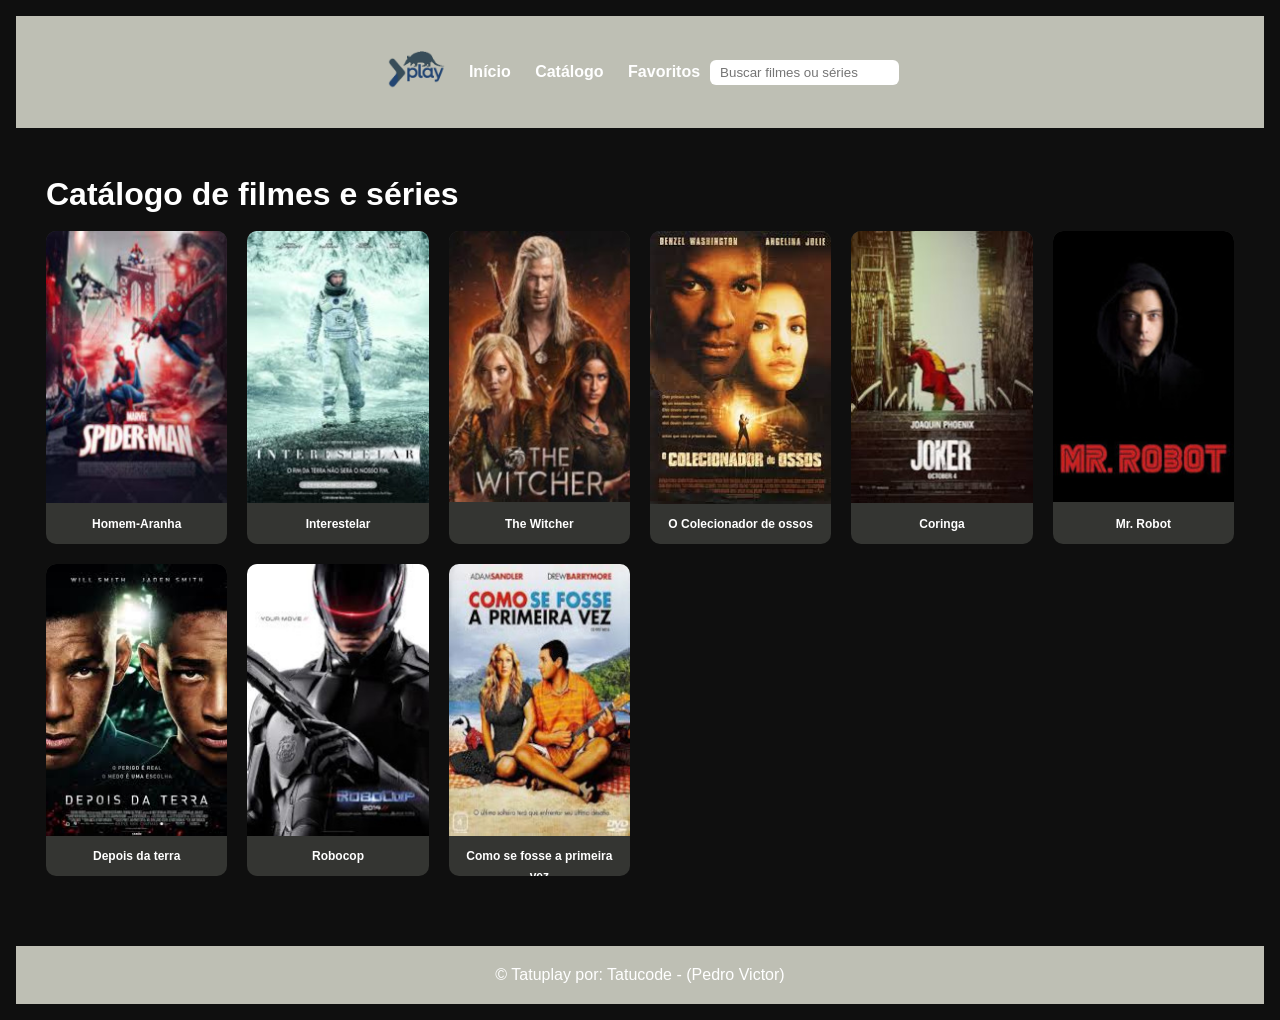
<file: index.html>
<!DOCTYPE html>
<html lang="pt-br">
<head>
    <meta charset="UTF-8">
    <meta name="viewport" content="width=device-width, initial-scale=1.0">
    <link rel="stylesheet" href="style.css">
    <link rel="shortcut icon" href="imagens/logo.png" type="image/x-icon">
    <title>Tatuplay</title>
</head>
<body>
   <header class="header">
    <div class="logo">
        <img src="imagens/logo.png" alt="Logo TatuPlay">
    </div>

    <nav class="nav">
        <a href="#">Início</a>
        <a href="#">Catálogo</a>
        <a href="#">Favoritos</a>
    </nav>

    <div class="search">
        <input type="text" placeholder="Buscar filmes ou séries">
    </div>
   </header>
<br>
   <main class="main">
    <h1 class="h1">Catálogo de filmes e séries</h1>
    <br>
    <section class="catalog">
        <article class="card">
            <a href="homem-aranha.html" target="_self" rel="next"><img src="imagens/thumbnails/thumb-1.jpg" alt="Homem-Aranha"></a>
            <h3>Homem-Aranha</h3>
        </article>
        
        <article class="card">
            <a href="interestelar.html" target="_self" rel="next"><img src="imagens/thumbnails/thumb-2.jpg" alt="Interestelar"></a>
            <h3>Interestelar</h3>
        </article>

        <article class="card">
            <a href="the-witcher.html"><img src="imagens/thumbnails/thumb-3.jpg" alt="The Witcher"></a>
            <h3>The Witcher</h3>
        </article>

        <article class="card">
            <a href="colecionador-de-ossos.html"><img src="imagens/thumbnails/thumb-4.jpg" alt="O Colecionador de ossos"></a>
            <h3>O Colecionador de ossos</h3>
        </article>

        <article class="card">
            <a href="coringa.html"><img src="imagens/thumbnails/thumb-5.jpg" alt="Coringa"></a>
            <h3>Coringa</h3>
        </article>

        <article class="card">
            <a href="mr-robot.html"><img src="imagens/thumbnails/thumb-6.jpg" alt="Mr. Robot"></a>
            <h3>Mr. Robot</h3>
        </article>

        <article class="card">
            <a href="depois-da-terra.html"><img src="imagens/thumbnails/thumb-7.jpg" alt="Depois da terra"></a>
            <h3>Depois da terra</h3>
        </article>

        <article class="card">
            <a href="robocop.html"><img src="imagens/thumbnails/thumb-8.jpg" alt="Robocop"></a>
            <h3>Robocop</h3>
        </article>

        <article class="card">
            <a href="como-se-fosse.html"><img src="imagens/thumbnails/thumb-9.jpg" alt="Como se fosse a primeira vez"></a>
            <h3>Como se fosse a primeira vez</h3>
        </article>

       
    </section>
   </main>

   <footer class="footer">
    <p>&copy  Tatuplay
        por: Tatucode - (Pedro Victor)
    </p>
   </footer>
</body>
</html>
</file>
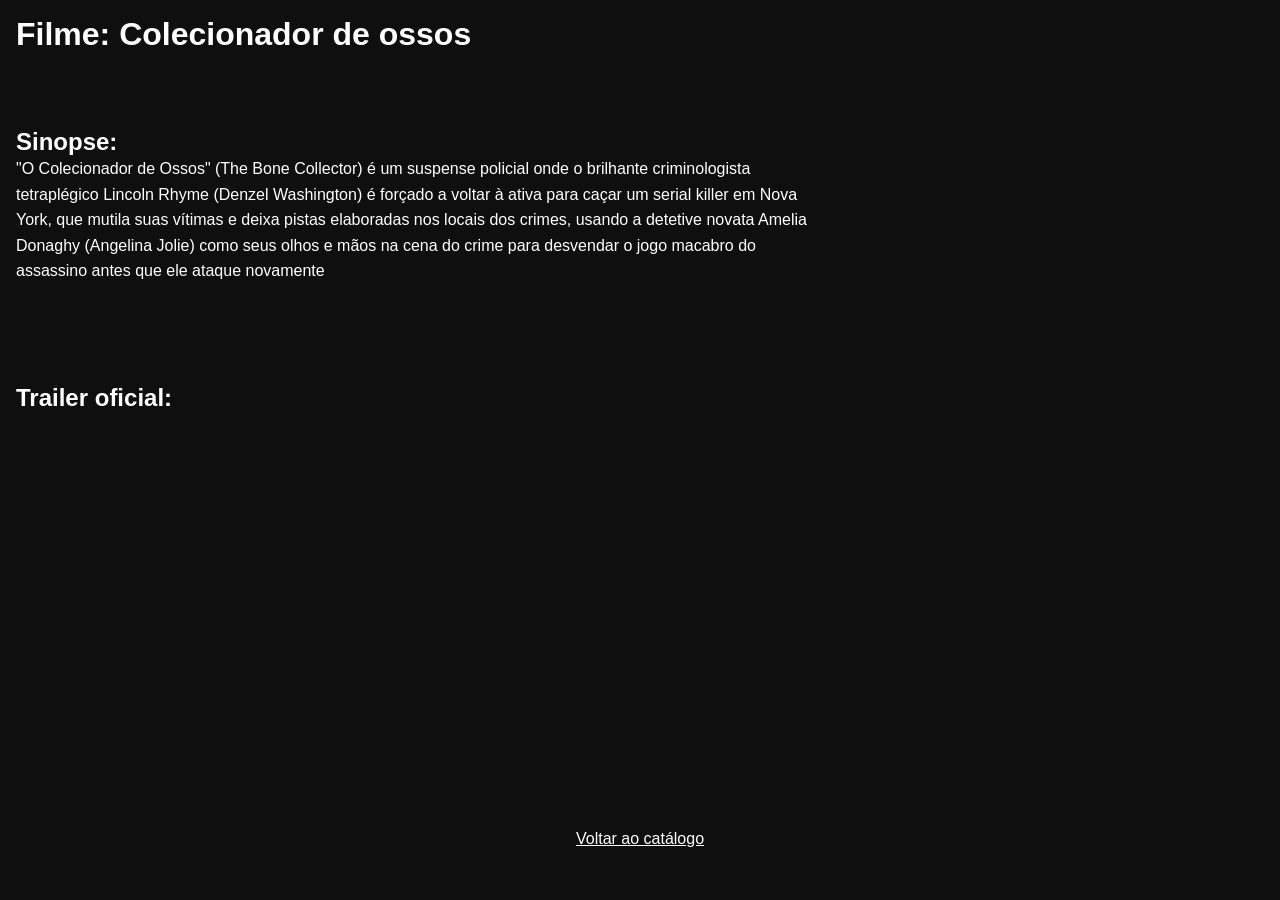
<file: colecionador-de-ossos.html>
<!DOCTYPE html>
<html lang="pt-br">
<head>
    <meta charset="UTF-8">
    <meta name="viewport" content="width=device-width, initial-scale=1.0">
    <title>Colecionador de ossos</title>
    <link rel="stylesheet" href="style.css">
</head>
<body >
    <h1 class="titulo">Filme: Colecionador de ossos</h1>
    <section class="sinopse">
        <h2 >Sinopse:</h2>
        <p>"O Colecionador de Ossos" (The Bone Collector) é um suspense policial onde o brilhante criminologista tetraplégico Lincoln Rhyme (Denzel Washington) é forçado a voltar à ativa para caçar um serial killer em Nova York, que mutila suas vítimas e deixa pistas elaboradas nos locais dos crimes, usando a detetive novata Amelia Donaghy (Angelina Jolie) como seus olhos e mãos na cena do crime para desvendar o jogo macabro do assassino antes que ele ataque novamente</p>
    </section>
    
    <section class="trailer">
        <h2>Trailer oficial:</h2>
        <div class="video-container"><iframe  width="800" height="400" src="https://www.youtube.com/embed/nll3PpRr7fM" title="O Colecionador De Ossos (1999) | Trailer Legendado" frameborder="0" allow="accelerometer; autoplay; clipboard-write; encrypted-media; gyroscope; picture-in-picture; web-share" referrerpolicy="strict-origin-when-cross-origin" allowfullscreen></iframe></div>
    </section>
    <br>
    <p style="text-align: center;"><a href="index.html" target="_self" rel="prev" style="color: white; ">Voltar ao catálogo</a></p>
</body>
</html>
</file>
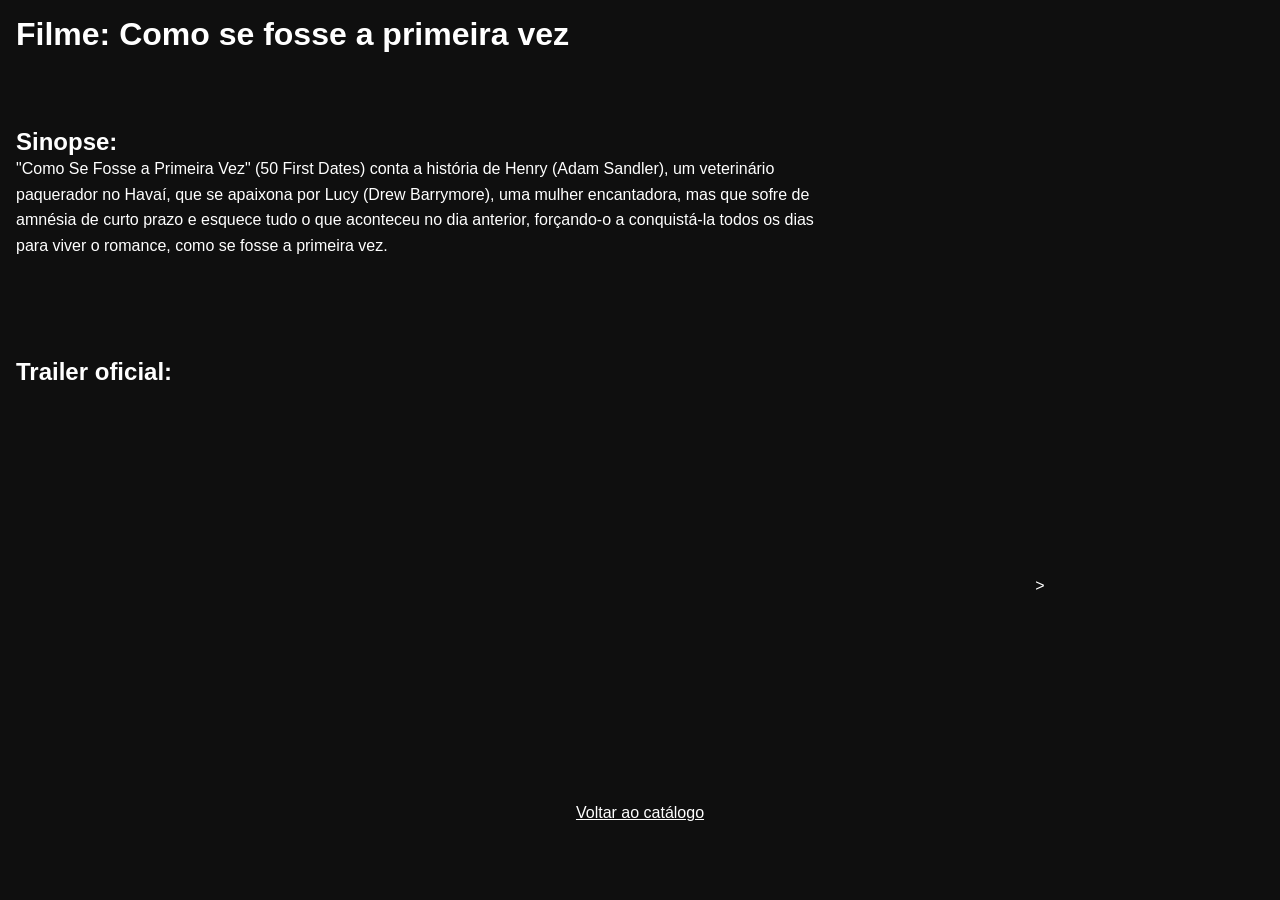
<file: como-se-fosse.html>
<!DOCTYPE html>
<html lang="pt-br">
<head>
    <meta charset="UTF-8">
    <meta name="viewport" content="width=device-width, initial-scale=1.0">
    <title>Como se fosse a primeira vez</title>
    <link rel="stylesheet" href="style.css">
</head>
<body >
    <h1 class="titulo">Filme: Como se fosse a primeira vez</h1>
    <section class="sinopse">
        <h2 >Sinopse:</h2>
        <p>"Como Se Fosse a Primeira Vez" (50 First Dates) conta a história de Henry (Adam Sandler), um veterinário paquerador no Havaí, que se apaixona por Lucy (Drew Barrymore), uma mulher encantadora, mas que sofre de amnésia de curto prazo e esquece tudo o que aconteceu no dia anterior, forçando-o a conquistá-la todos os dias para viver o romance, como se fosse a primeira vez.</p>
    </section>
    
    <section class="trailer">
        <h2>Trailer oficial:</h2>
        <div class="video-container"><iframe  width="800" height="400" src="https://www.youtube.com/embed/YuwH_MHGYdA" title="Como Se Fosse a Primeira Vez | Trailer (Teaser) | Dublado (Brasil) (FHD)" frameborder="0" allow="accelerometer; autoplay; clipboard-write; encrypted-media; gyroscope; picture-in-picture; web-share" referrerpolicy="strict-origin-when-cross-origin" allowfullscreen></iframe>></div>
    </section>
    <br>
    <p style="text-align: center;"><a href="index.html" target="_self" rel="prev" style="color: white; ">Voltar ao catálogo</a></p>
</body>
</html>
</file>
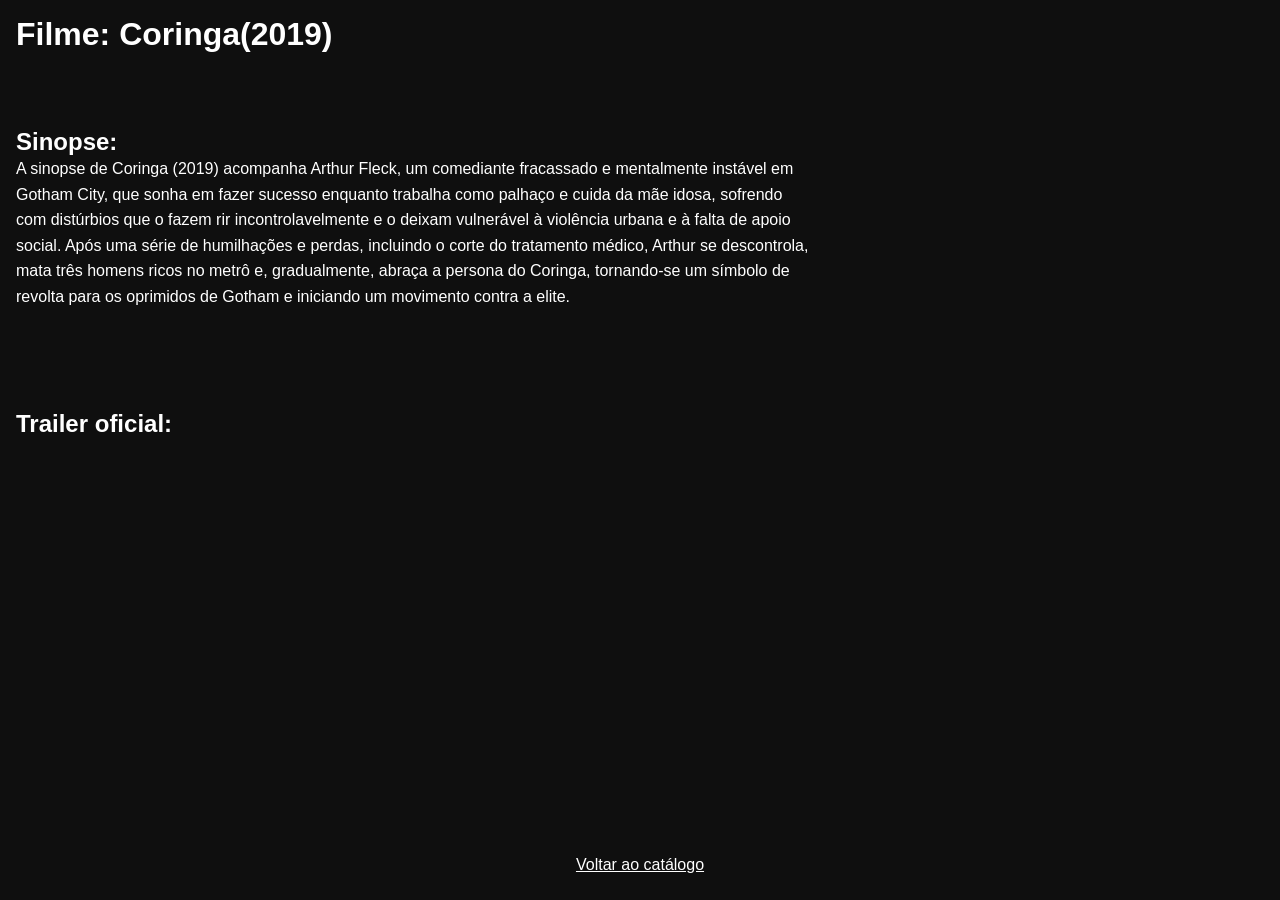
<file: coringa.html>
<!DOCTYPE html>
<html lang="pt-br">
<head>
    <meta charset="UTF-8">
    <meta name="viewport" content="width=device-width, initial-scale=1.0">
    <title>Coringa</title>
    <link rel="stylesheet" href="style.css">
</head>
<body >
    <h1 class="titulo">Filme: Coringa(2019)</h1>
    <section class="sinopse">
        <h2 >Sinopse:</h2>
        <p>A sinopse de Coringa (2019) acompanha Arthur Fleck, um comediante fracassado e mentalmente instável em Gotham City, que sonha em fazer sucesso enquanto trabalha como palhaço e cuida da mãe idosa, sofrendo com distúrbios que o fazem rir incontrolavelmente e o deixam vulnerável à violência urbana e à falta de apoio social. Após uma série de humilhações e perdas, incluindo o corte do tratamento médico, Arthur se descontrola, mata três homens ricos no metrô e, gradualmente, abraça a persona do Coringa, tornando-se um símbolo de revolta para os oprimidos de Gotham e iniciando um movimento contra a elite. </p>
    </section>
    
    <section class="trailer">
        <h2>Trailer oficial:</h2>
        <div class="video-container"><iframe  width="800" height="400" src="https://www.youtube.com/embed/jfVTJm9NilA" title="Coringa - Trailer Final" frameborder="0" allow="accelerometer; autoplay; clipboard-write; encrypted-media; gyroscope; picture-in-picture; web-share" referrerpolicy="strict-origin-when-cross-origin" allowfullscreen></iframe></div>
    </section>
    <br>
    <p style="text-align: center;"><a href="index.html" target="_self" rel="prev" style="color: white; ">Voltar ao catálogo</a></p>
</body>
</html>
</file>
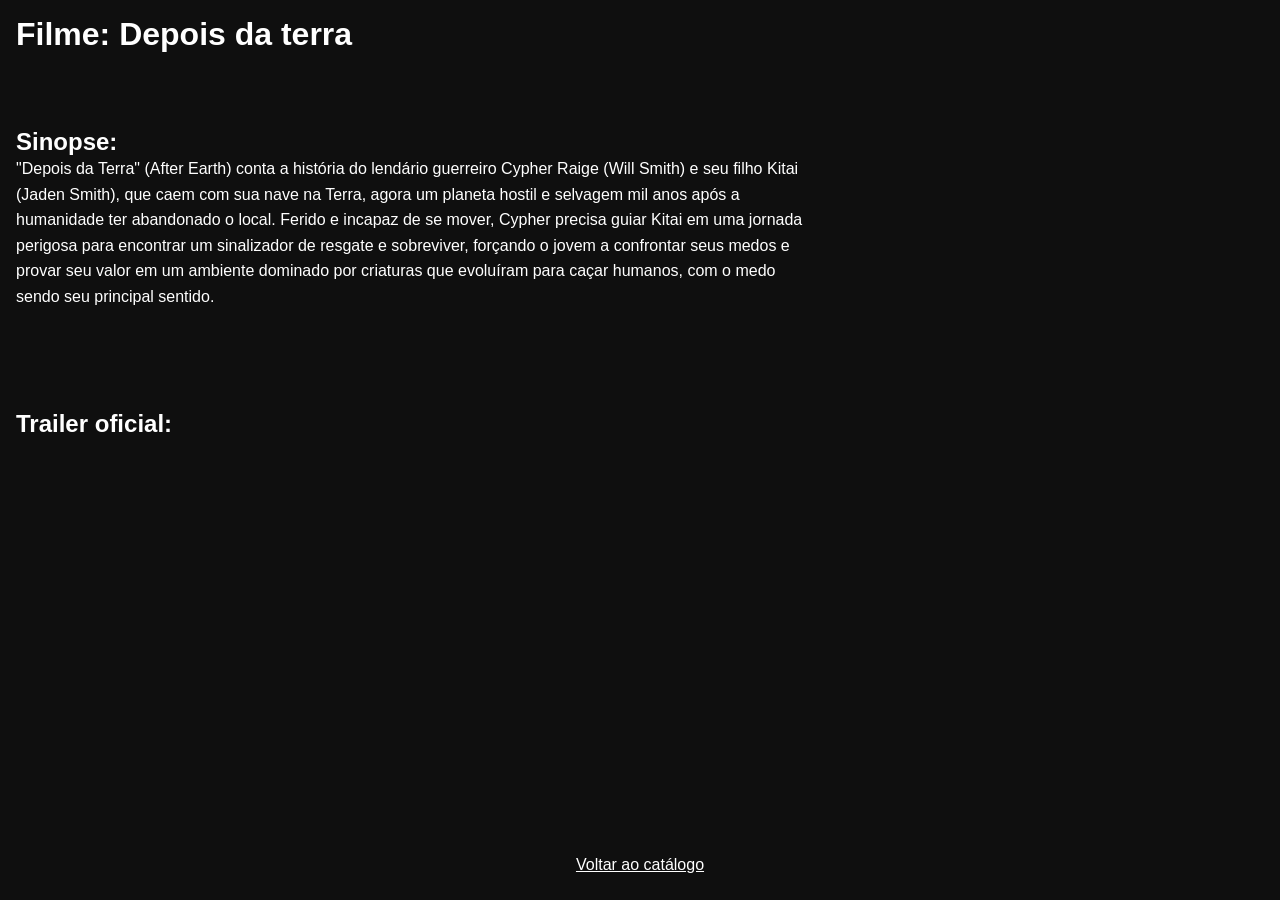
<file: depois-da-terra.html>
<!DOCTYPE html>
<html lang="pt-br">
<head>
    <meta charset="UTF-8">
    <meta name="viewport" content="width=device-width, initial-scale=1.0">
    <title>Depois da terra</title>
    <link rel="stylesheet" href="style.css">
</head>
<body >
    <h1 class="titulo">Filme: Depois da terra</h1>
    <section class="sinopse">
        <h2 >Sinopse:</h2>
        <p>"Depois da Terra" (After Earth) conta a história do lendário guerreiro Cypher Raige (Will Smith) e seu filho Kitai (Jaden Smith), que caem com sua nave na Terra, agora um planeta hostil e selvagem mil anos após a humanidade ter abandonado o local. Ferido e incapaz de se mover, Cypher precisa guiar Kitai em uma jornada perigosa para encontrar um sinalizador de resgate e sobreviver, forçando o jovem a confrontar seus medos e provar seu valor em um ambiente dominado por criaturas que evoluíram para caçar humanos, com o medo sendo seu principal sentido. </p>
    </section>
    
    <section class="trailer">
        <h2>Trailer oficial:</h2>
        <div class="video-container"><iframe width="800" height="400" src="https://www.youtube.com/embed/u8uz0zjli28" title="DEPOIS DA TERRA - Trailer Oficial Português" frameborder="0" allow="accelerometer; autoplay; clipboard-write; encrypted-media; gyroscope; picture-in-picture; web-share" referrerpolicy="strict-origin-when-cross-origin" allowfullscreen></iframe></div>
    </section>
    <br>
    <p style="text-align: center;"><a href="index.html" target="_self" rel="prev" style="color: white; ">Voltar ao catálogo</a></p>
</body>
</html>
</file>
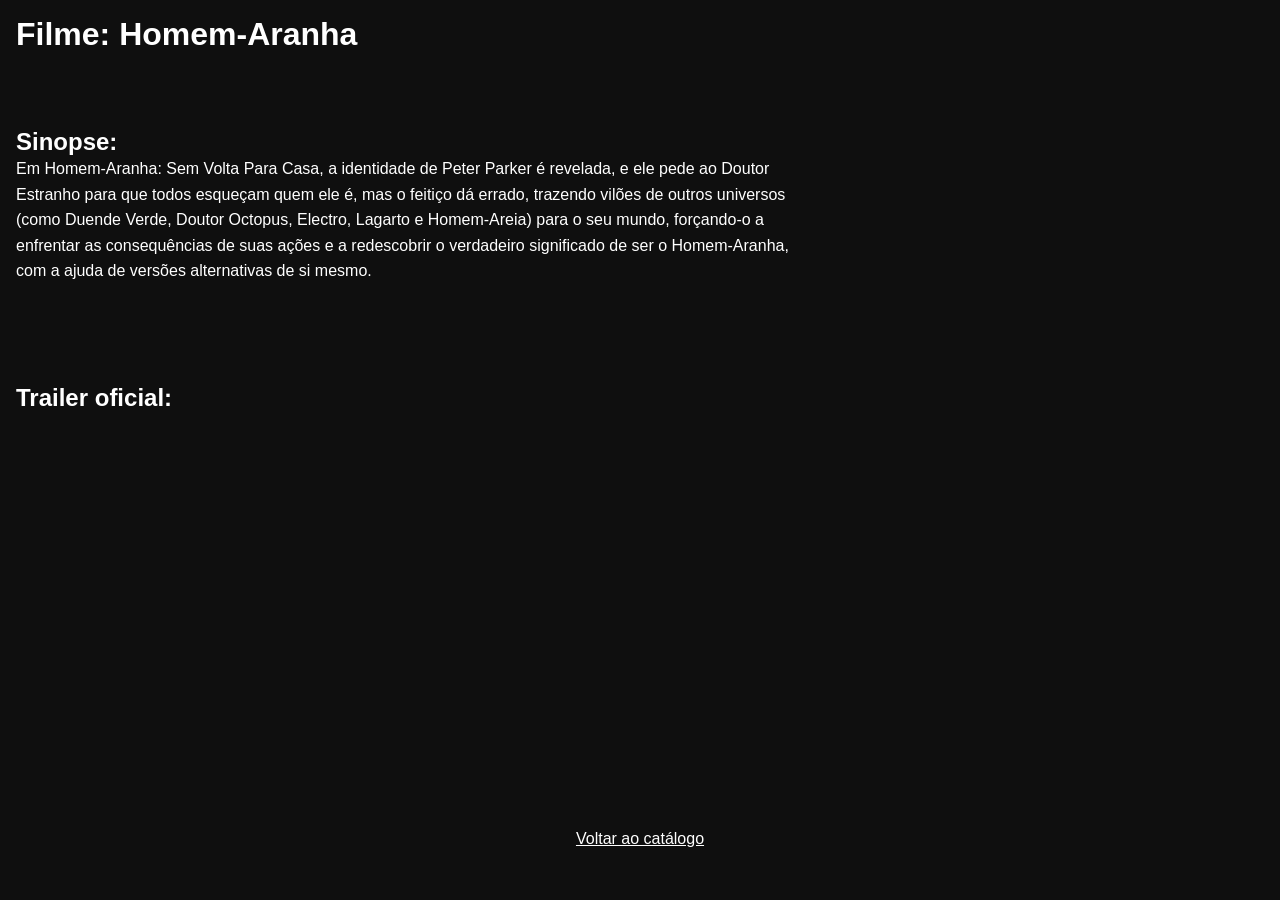
<file: homem-aranha.html>
<!DOCTYPE html>
<html lang="pt-br">
<head>
    <meta charset="UTF-8">
    <meta name="viewport" content="width=device-width, initial-scale=1.0">
    <title>Homem-Aranha</title>
    <link rel="stylesheet" href="style.css">
</head>
<body >
    <h1 class="titulo">Filme: Homem-Aranha</h1>
    <section class="sinopse">
        <h2 >Sinopse:</h2>
        <p>Em Homem-Aranha: Sem Volta Para Casa, a identidade de Peter Parker é revelada, e ele pede ao Doutor Estranho para que todos esqueçam quem ele é, mas o feitiço dá errado, trazendo vilões de outros universos (como Duende Verde, Doutor Octopus, Electro, Lagarto e Homem-Areia) para o seu mundo, forçando-o a enfrentar as consequências de suas ações e a redescobrir o verdadeiro significado de ser o Homem-Aranha, com a ajuda de versões alternativas de si mesmo.</p>
    </section>
    
    <section class="trailer">
        <h2>Trailer oficial:</h2>
        <div class="video-container"><iframe  width="800" height="400" src="https://www.youtube.com/embed/bHzGeci_8wc?si=sG7jsXtVYptaUqJG" title="YouTube video player" frameborder="0" allow="accelerometer; autoplay; clipboard-write; encrypted-media; gyroscope; picture-in-picture; web-share" referrerpolicy="strict-origin-when-cross-origin" allowfullscreen></iframe></div>
    </section>
    <br>
    <p style="text-align: center;"><a href="index.html" target="_self" rel="prev" style="color: white; ">Voltar ao catálogo</a></p>
</body>
</html>
</file>
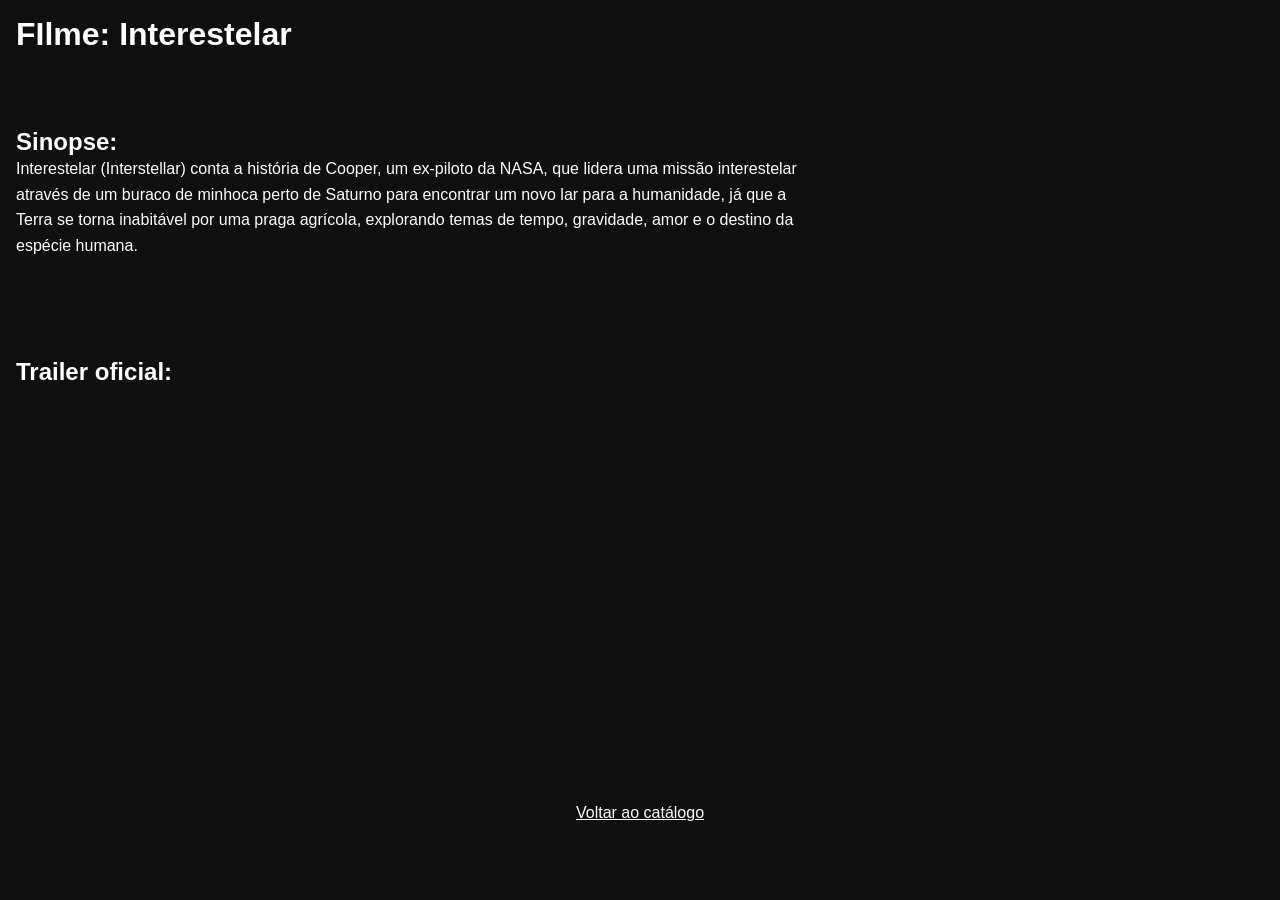
<file: interestelar.html>
<!DOCTYPE html>
<html lang="pt-br">
<head>
    <meta charset="UTF-8">
    <meta name="viewport" content="width=device-width, initial-scale=1.0">
    <title>Interestelar</title>
    <link rel="stylesheet" href="style.css">
</head>
<body >
    <h1 class="titulo">FIlme: Interestelar</h1>
    <section class="sinopse">
        <h2 >Sinopse:</h2>
        <p>Interestelar (Interstellar) conta a história de Cooper, um ex-piloto da NASA, que lidera uma missão interestelar através de um buraco de minhoca perto de Saturno para encontrar um novo lar para a humanidade, já que a Terra se torna inabitável por uma praga agrícola, explorando temas de tempo, gravidade, amor e o destino da espécie humana.</p>
    </section>
    
    <section class="trailer">
        <h2>Trailer oficial:</h2>
        <div class="video-container"><iframe  width="800" height="400" src="https://www.youtube.com/embed/UpGFBQOrZmQ" title="Interestelar | Relançamento | Trailer Dublado | Hoje nos cinemas" frameborder="0" allow="accelerometer; autoplay; clipboard-write; encrypted-media; gyroscope; picture-in-picture; web-share" referrerpolicy="strict-origin-when-cross-origin" allowfullscreen></iframe></iframe></div>
    </section>
    <br>
    <p style="text-align: center;"><a href="index.html" target="_self" rel="prev" style="color: white; ">Voltar ao catálogo</a></p>
    
</body>
</html>
</file>
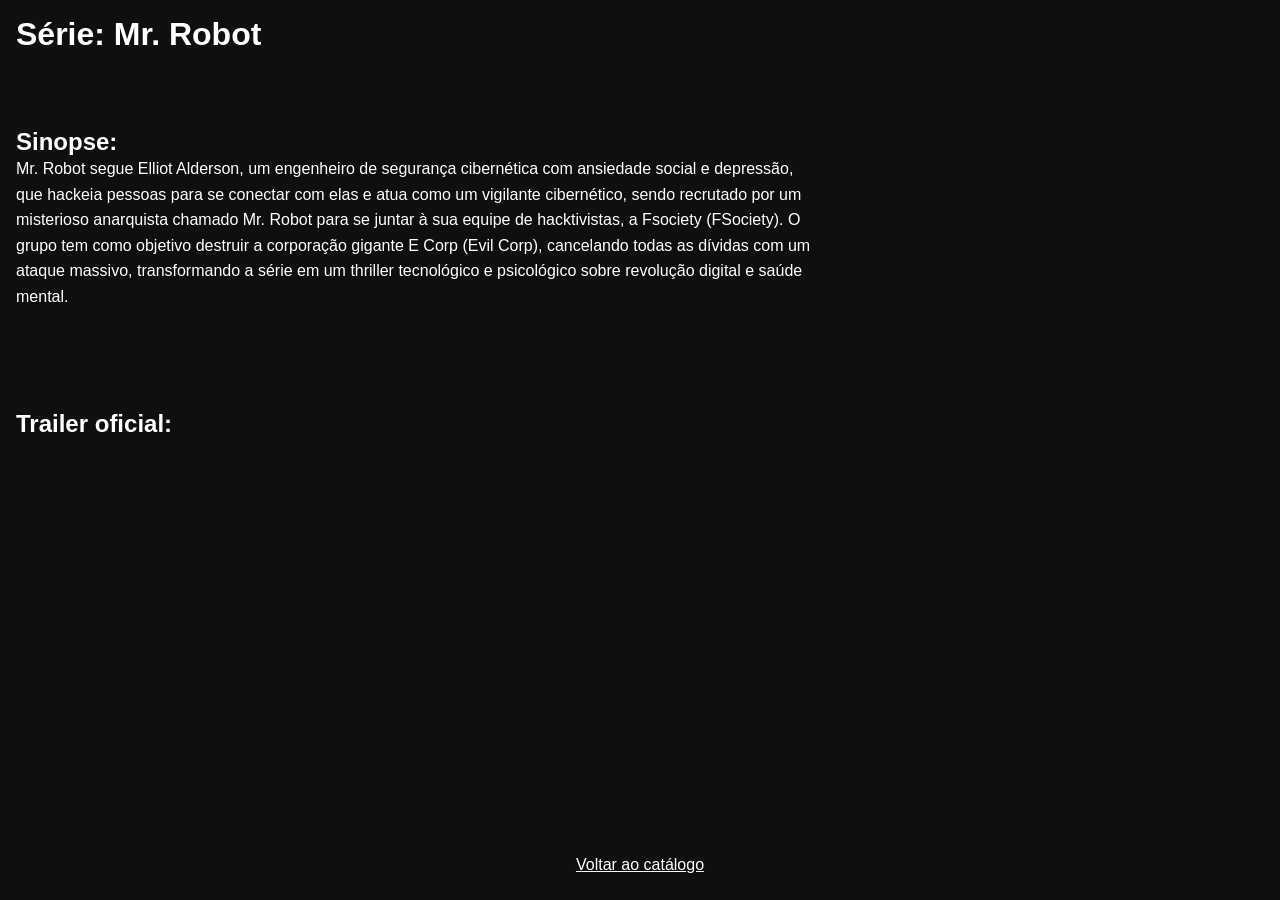
<file: mr-robot.html>
<!DOCTYPE html>
<html lang="pt-br">
<head>
    <meta charset="UTF-8">
    <meta name="viewport" content="width=device-width, initial-scale=1.0">
    <title>Mr. Robot</title>
    <link rel="stylesheet" href="style.css">
</head>
<body >
    <h1 class="titulo">Série: Mr. Robot</h1>
    <section class="sinopse">
        <h2 >Sinopse:</h2>
        <p>Mr. Robot segue Elliot Alderson, um engenheiro de segurança cibernética com ansiedade social e depressão, que hackeia pessoas para se conectar com elas e atua como um vigilante cibernético, sendo recrutado por um misterioso anarquista chamado Mr. Robot para se juntar à sua equipe de hacktivistas, a Fsociety (FSociety). O grupo tem como objetivo destruir a corporação gigante E Corp (Evil Corp), cancelando todas as dívidas com um ataque massivo, transformando a série em um thriller tecnológico e psicológico sobre revolução digital e saúde mental. </p>
    </section>
    
    <section class="trailer">
        <h2>Trailer oficial:</h2>
        <div class="video-container"><iframe  width="800" height="400" src="https://www.youtube.com/embed/8qZYW_1hj2g" title="Mr  Robot  Trailer Oficial - Legendado [PT-BR]" frameborder="0" allow="accelerometer; autoplay; clipboard-write; encrypted-media; gyroscope; picture-in-picture; web-share" referrerpolicy="strict-origin-when-cross-origin" allowfullscreen></iframe></div>
    </section>
    <br>
    <p style="text-align: center;"><a href="index.html" target="_self" rel="prev" style="color: white; ">Voltar ao catálogo</a></p>
</body>
</html>
</file>
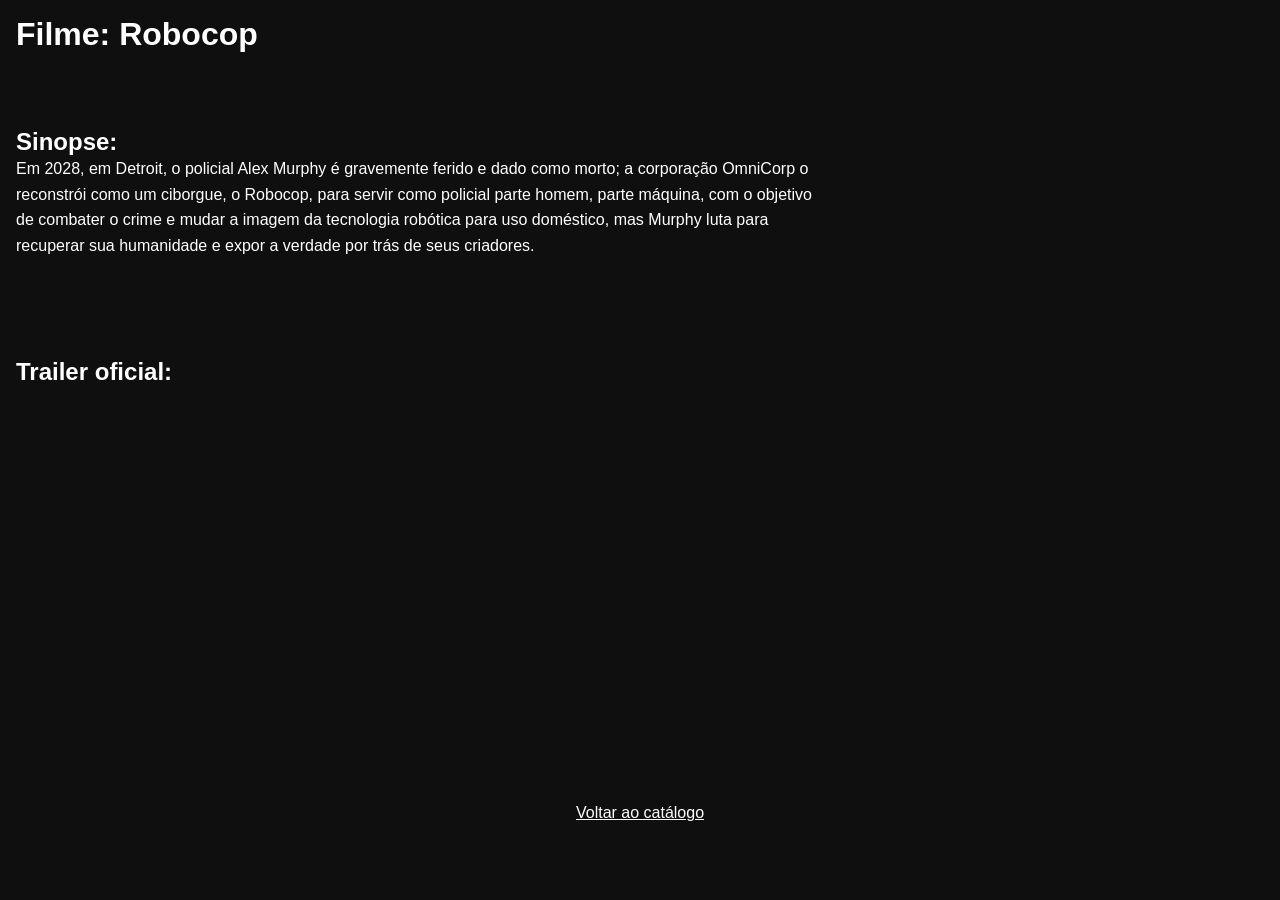
<file: robocop.html>
<!DOCTYPE html>
<html lang="pt-br">
<head>
    <meta charset="UTF-8">
    <meta name="viewport" content="width=device-width, initial-scale=1.0">
    <title>Robocop</title>
    <link rel="stylesheet" href="style.css">
</head>
<body >
    <h1 class="titulo">Filme: Robocop</h1>
    <section class="sinopse">
        <h2 >Sinopse:</h2>
        <p>Em 2028, em Detroit, o policial Alex Murphy é gravemente ferido e dado como morto; a corporação OmniCorp o reconstrói como um ciborgue, o Robocop, para servir como policial parte homem, parte máquina, com o objetivo de combater o crime e mudar a imagem da tecnologia robótica para uso doméstico, mas Murphy luta para recuperar sua humanidade e expor a verdade por trás de seus criadores.  </p>
    </section>
    
    <section class="trailer">
        <h2>Trailer oficial:</h2>
        <div class="video-container"><iframe width="800" height="400" src="https://www.youtube.com/embed/OSCyZOQFq0U" title="Robocop | trailer 1 legendado | Em exibição nos cinemas" frameborder="0" allow="accelerometer; autoplay; clipboard-write; encrypted-media; gyroscope; picture-in-picture; web-share" referrerpolicy="strict-origin-when-cross-origin" allowfullscreen></iframe></div>
    </section>
    <br>
    <p style="text-align: center;"><a href="index.html" target="_self" rel="prev" style="color: white; ">Voltar ao catálogo</a></p>
</body>
</html>
</file>
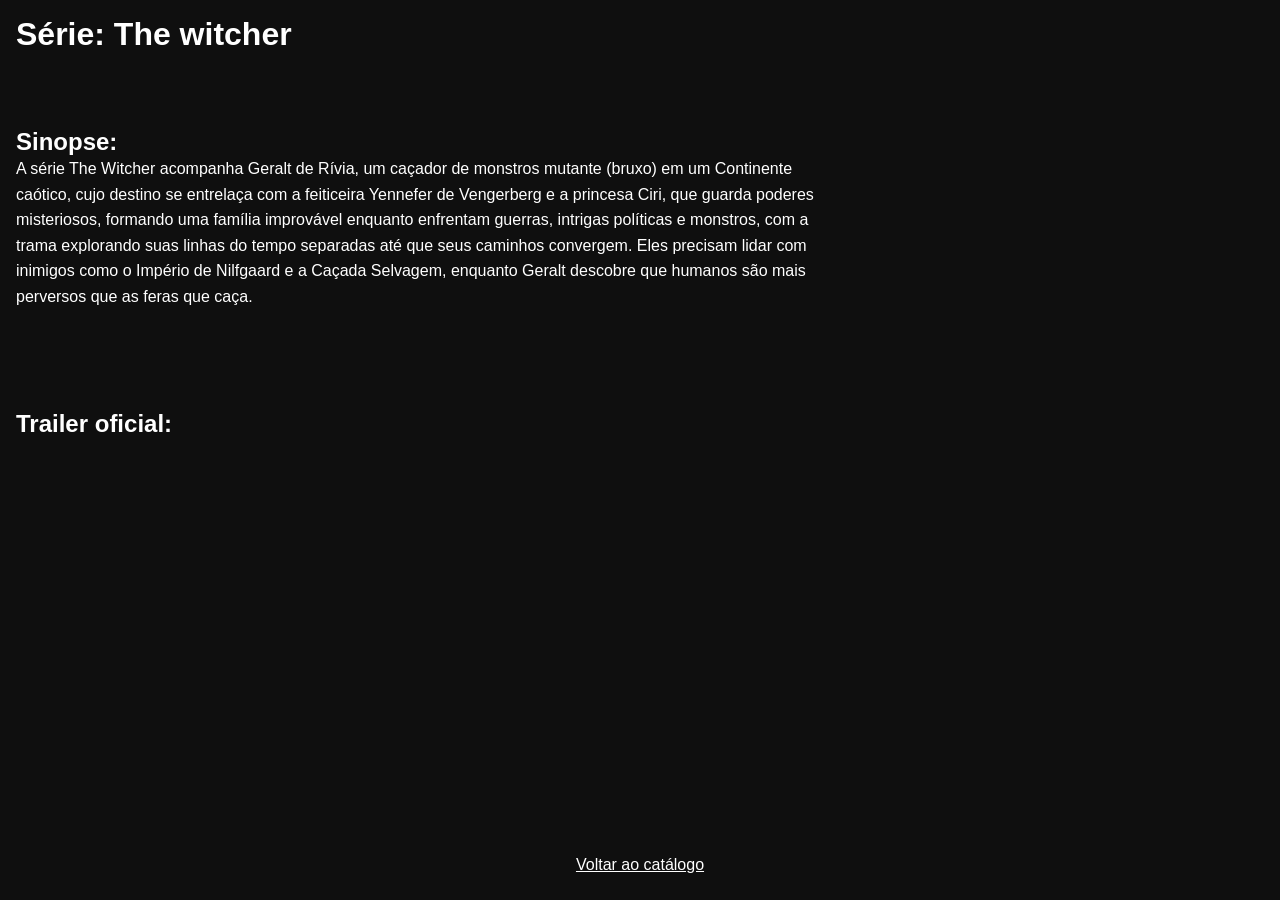
<file: the-witcher.html>
<!DOCTYPE html>
<html lang="pt-br">
<head>
    <meta charset="UTF-8">
    <meta name="viewport" content="width=device-width, initial-scale=1.0">
    <title>The witcher</title>
    <link rel="stylesheet" href="style.css">
</head>
<body >
    <h1 class="titulo">Série: The witcher</h1>
    <section class="sinopse">
        <h2 >Sinopse:</h2>
        <p>A série The Witcher acompanha Geralt de Rívia, um caçador de monstros mutante (bruxo) em um Continente caótico, cujo destino se entrelaça com a feiticeira Yennefer de Vengerberg e a princesa Ciri, que guarda poderes misteriosos, formando uma família improvável enquanto enfrentam guerras, intrigas políticas e monstros, com a trama explorando suas linhas do tempo separadas até que seus caminhos convergem. Eles precisam lidar com inimigos como o Império de Nilfgaard e a Caçada Selvagem, enquanto Geralt descobre que humanos são mais perversos que as feras que caça. </p>
    </section>
    
    <section class="trailer">
        <h2>Trailer oficial:</h2>
        <div class="video-container"><iframe  width="800" height="400" src="https://www.youtube.com/embed/tjujvMkqWe4" title="THE WITCHER | TRAILER PRINCIPAL | NETFLIX" frameborder="0" allow="accelerometer; autoplay; clipboard-write; encrypted-media; gyroscope; picture-in-picture; web-share" referrerpolicy="strict-origin-when-cross-origin" allowfullscreen></iframe></div>
    </section>
    <br>
    <p style="text-align: center;"><a href="index.html" target="_self" rel="prev" style="color: white; ">Voltar ao catálogo</a></p>
</body>
</html>
</file>
<file: style.css>
@charset "UTF-8";

*{
    margin: 0;
    padding: 0;
    box-sizing: border-box;
    font-family: Arial, Helvetica, sans-serif;
}

body {
    height: 100%;
    background-color: #0f0f0f;
    color: #fff;
    padding: 1rem;
    
}

.header {
    display: flex;
    align-items: center;
    justify-content: center;
    padding: 15px 30px;
    background: #BEBFB4;
    position: sticky;
    top: 0;
    z-index: 999;
}

.logo img {
    height: 78px;
}

.nav a {
    margin: 0 10px;
    text-decoration: none;
    color: #fff;
    font-weight: bold;

}

.nav a:hover {
    color: #F2F2F2;
}

.search input {
    padding: 5px 10px;
    border-radius: 6px;
    border: none;
    outline: none;
    

}

.main {
    padding: 30px;

}

.catalog {
    display: grid;
    grid-template-columns: repeat(auto-fill, minmax(180px, 1fr));
    gap: 20px;
}

.card {
    background: #51524d8f;
    border-radius: 10px;
    overflow: hidden;
    transition: transform 0.3s ease, box-shadow 0.3 ease;
    cursor: pointer;
    display: grid;
    grid-template-rows: auto 40px;
}

.card:hover {
    transform: translateY(-10px);
    box-shadow: 1px 4px 10px rgba(185, 185, 185, 0.479);
    z-index: 0;
}

.card img {
    width: 100%;
    display: block;
}

.card h3 {
    line-height: 20px;
    padding: 10px;
    font-size: 12px;
    text-align: center;
    overflow: hidden;
}

.footer {
    text-align: center;
    padding: 20px;
    background: #BEBFB4;
    margin-top: 40px;
}
.titulo {
    margin-bottom: 75px;
}

.video-container {
 display: flex;
 justify-content: center;
 align-items: center;
 
}

.sinopse {
    max-width: 800px;
    margin-bottom: 100px;
}

.sinopse p {
    line-height: 1.6;
}

.trailer {
    margin-top: 100px;
}
</file>
